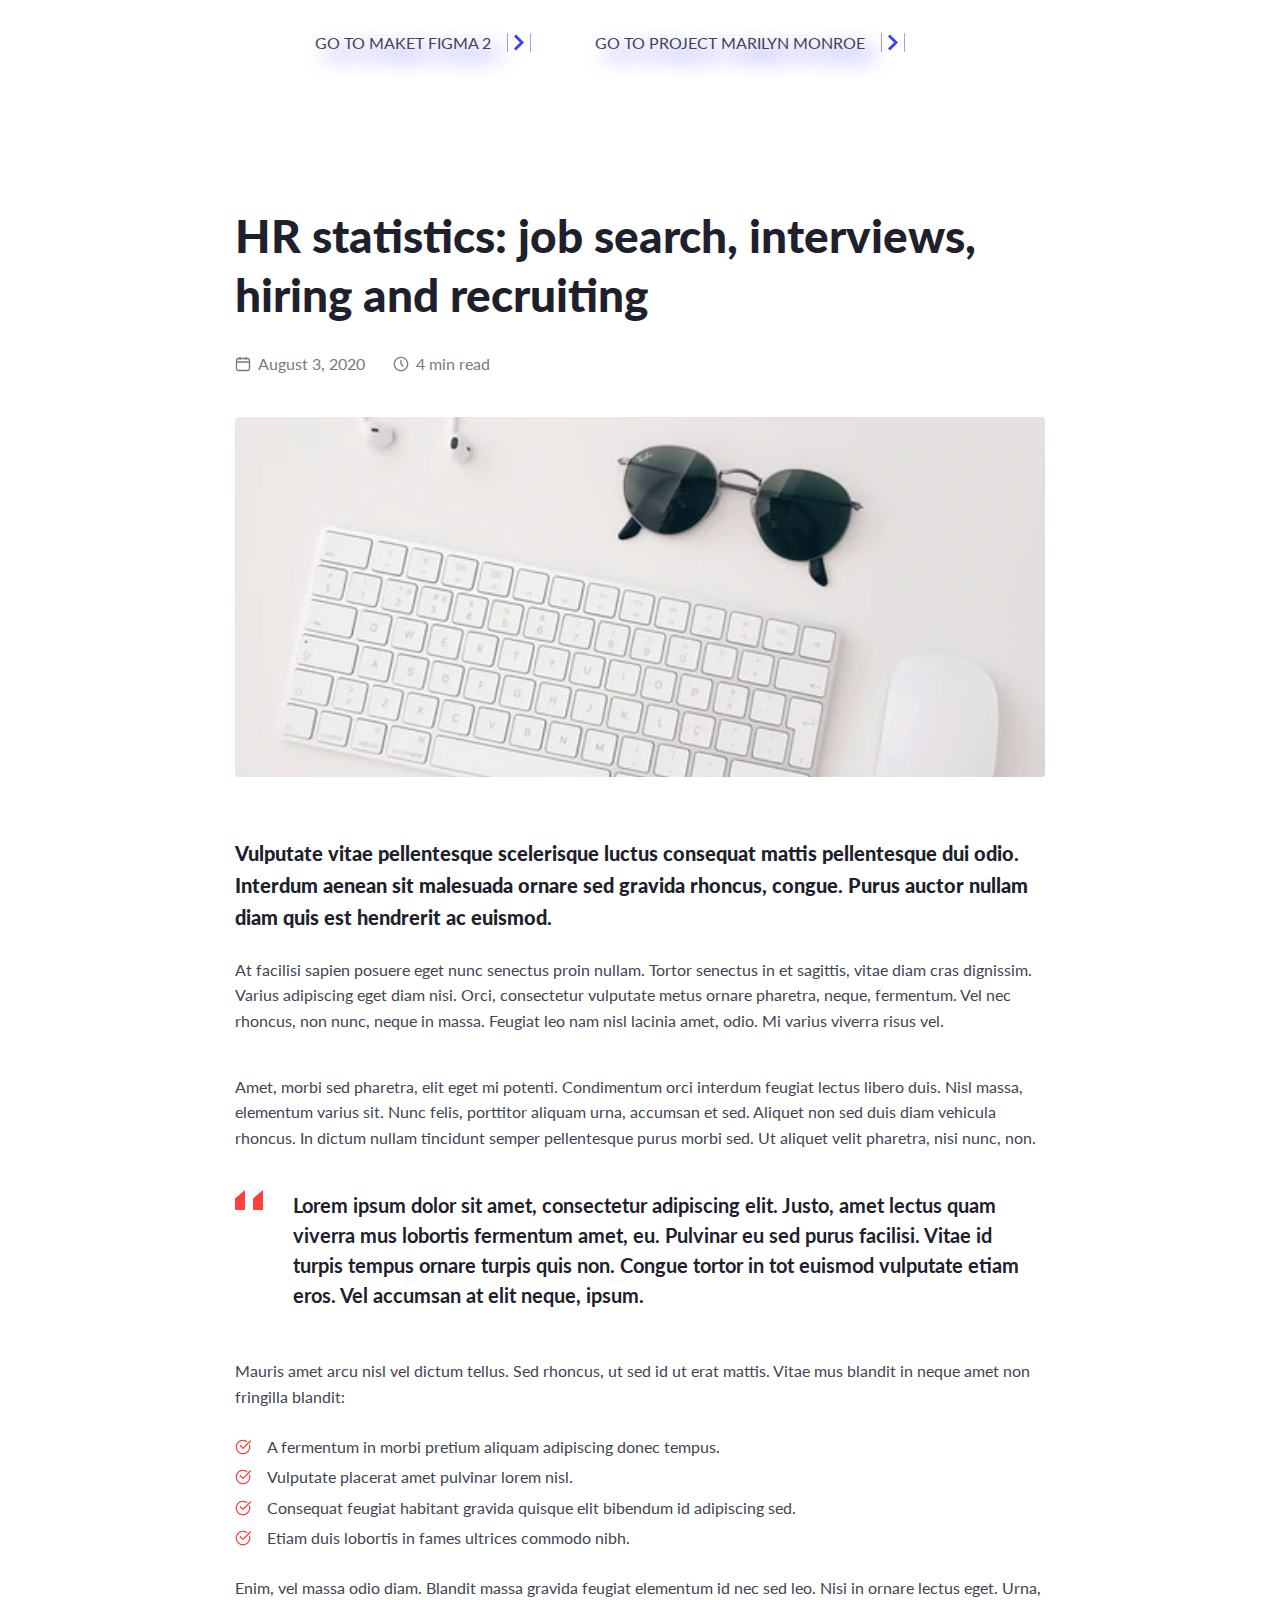
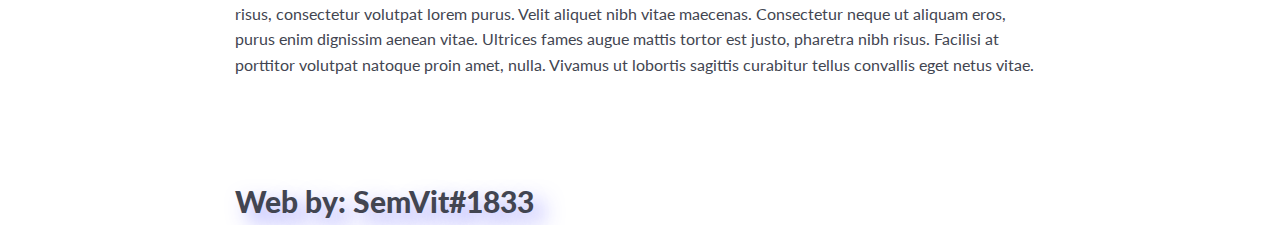
<file: index.html>
<!DOCTYPE html>
<html lang="en">
<head>
   <meta charset="UTF-8">
   <meta http-equiv="X-UA-Compatible" content="IE=edge">
   <meta name="viewport" content="width=device-width, initial-scale=1.0">
   <link rel="preconnect" href="https://fonts.googleapis.com">
   <link rel="preconnect" href="https://fonts.gstatic.com" crossorigin>
   <link href="https://fonts.googleapis.com/css2?family=Lato:wght@400;700;900&display=swap" rel="stylesheet">
   <link rel="stylesheet" href="css/style.css">
   <title>Lesson-7-Figma</title>
</head>
<body>
   <div class="wrapper">
      <div class="container">
         <header>
            <div class="header">
               <a class="link-1" href="https://vitalija3023.github.io/Lesson-7/index-2">Go to maket Figma 2</a>
               <a class="link-3" href="https://vitalija3023.github.io/Monroe/">Go to project Marilyn Monroe</a>
            </div>
         </header>

         <main>
            <h1>HR statistics: job search,  interviews, hiring and recruiting</h1>

            <div class="block-calendar">
               <p class="input-celendar-1">August 3, 2020</p>
               <p class="input-celendar-2">4 min read</p>
            </div>

            <div class="block-img">
               <img src="img/image.svg" alt="клавиатура с очками">

            </div>

            <div class="block-bolt-text">
               <p>Vulputate vitae pellentesque scelerisque luctus consequat mattis pellentesque dui odio. Interdum aenean sit malesuada ornare sed gravida rhoncus, congue. Purus auctor nullam diam quis est hendrerit ac euismod. </p>
            </div>

            <div class="text">
               <p>At facilisi sapien posuere eget nunc senectus proin nullam. Tortor senectus in et sagittis, vitae diam cras dignissim. Varius adipiscing eget diam nisi. Orci, consectetur vulputate metus ornare pharetra, neque, fermentum. Vel nec rhoncus, non nunc, neque in massa. Feugiat leo nam nisl lacinia amet, odio. Mi varius viverra risus vel.</p>

               <p>Amet, morbi sed pharetra, elit eget mi potenti. Condimentum orci interdum feugiat lectus libero duis. Nisl massa, elementum varius sit. Nunc felis, porttitor aliquam urna, accumsan et sed. Aliquet non sed duis diam vehicula rhoncus. In dictum nullam tincidunt semper pellentesque purus morbi sed. Ut aliquet velit pharetra, nisi nunc, non.</p>
            </div>

            <div class="skobki">
               <p>Lorem ipsum dolor sit amet, consectetur adipiscing elit. Justo, amet lectus quam viverra mus lobortis fermentum amet, eu. Pulvinar eu sed purus  facilisi. Vitae id turpis tempus ornare turpis quis non. Congue tortor in tot euismod vulputate etiam eros. Vel accumsan at elit neque, ipsum.</p>
            </div>

            <div class="title-list">
               <p>Mauris amet arcu nisl vel dictum tellus. Sed rhoncus, ut sed id ut erat mattis. Vitae mus blandit in neque amet non fringilla blandit:</p>
            </div>

            <div class="list">
               <ul>
                  <li class="item-list">A fermentum in morbi pretium aliquam adipiscing donec tempus.
                  </li>
                  <li class="item-list">Vulputate placerat amet pulvinar lorem nisl.</li>
                  <li class="item-list">Consequat feugiat habitant gravida quisque elit bibendum id adipiscing sed.</li>
                  <li class="item-list">Etiam duis lobortis in fames ultrices commodo nibh.</li>
               </ul>

            </div>

            <div class="block-finish">
               <p>Enim, vel massa odio diam. Blandit massa gravida feugiat elementum id nec sed leo. Nisi in ornare lectus eget. Urna, risus, consectetur volutpat lorem purus. Velit aliquet nibh vitae maecenas. Consectetur neque ut aliquam eros, purus enim dignissim aenean vitae. Ultrices fames augue mattis tortor est justo, pharetra nibh risus. Facilisi at porttitor volutpat natoque proin amet, nulla. Vivamus ut lobortis sagittis curabitur tellus convallis eget netus vitae.</p>
            </div>


         </main>

         <footer>
            <div class="footer">
               <p>Web by: SemVit#1833</p>
            </div>
         </footer>

      </div>

   </div>
   
</body>
</html>
</file>
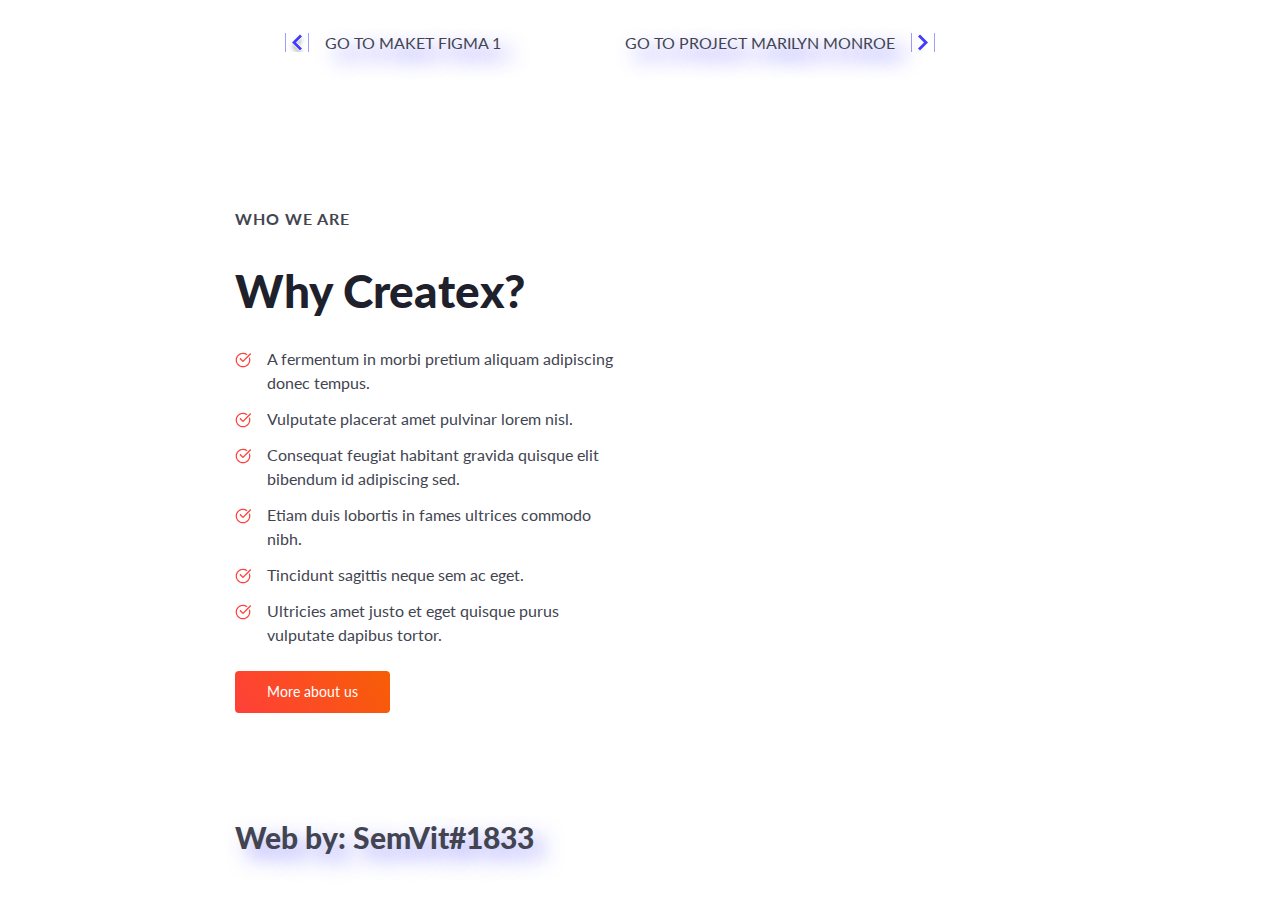
<file: index-2.html>
<!DOCTYPE html>
<html lang="en">
<head>
   <meta charset="UTF-8">
   <meta http-equiv="X-UA-Compatible" content="IE=edge">
   <meta name="viewport" content="width=device-width, initial-scale=1.0">
   <link rel="preconnect" href="https://fonts.googleapis.com">
   <link rel="preconnect" href="https://fonts.gstatic.com" crossorigin>
   <link href="https://fonts.googleapis.com/css2?family=Lato:wght@400;700;900&display=swap" rel="stylesheet">
   <link rel="stylesheet" href="css/style.css">
   <title>Lesson-7-Figma2</title>
</head>
<body>
   <div class="wrapper">
      <div class="container">
         <header>
            <div class="header">
               <a class="link-2" href="https://vitalija3023.github.io/Lesson-7/">Go to maket Figma 1</a>
               <a class="link-3" href="https://vitalija3023.github.io/Monroe/">Go to project Marilyn Monroe</a>
            </div>
         </header>

         <main>

            <div class="block">
               <p>Who we are</p>
               <h1>Why Createx?</h1>
            </div>

            <div class="list">
               <ul>
                  <li class="list-link" >A fermentum in morbi pretium aliquam adipiscing donec tempus.</li>
                  <li class="list-link" >Vulputate placerat amet pulvinar lorem nisl.</li>
                  <li class="list-link" >Consequat feugiat habitant gravida quisque elit bibendum id adipiscing sed.</li>
                  <li class="list-link" >Etiam duis lobortis in fames ultrices commodo nibh.</li>
                  <li class="list-link" >Tincidunt sagittis neque sem ac eget.</li>
                  <li class="list-link" >Ultricies amet justo et eget quisque purus vulputate dapibus tortor.</li>
                  
               </ul>
            </div>

           
               <a class="button-link" href="">More about us</a>
            
            


         </main>

         <footer>
            <div class="footer">
               <p>Web by: SemVit#1833</p>
            </div>
         </footer>

      </div>

   </div>
   
</body>
</html>
</file>
<file: css/style.css>
@import url('null.css');

.wrapper{
   min-height: 100%;
   overflow: hidden;
}

.container{
   max-width: 810px;
   margin: 0 auto;
}

body{
   font-family: 'Lato', 'sans-serif';
   font-size: 16px;
   line-height: 1.6;
   font-weight: 400;
   color: #424551;
}

.header{
   margin: 30px 0 150px 0;
   text-align: center;
  

}


.link-1{
   
   max-width: 500px;
   background: url('../img/fe_arrow-right.svg')right  no-repeat;
   padding: 0 40px 0 0;
   margin: 0 60px 0 0;
   text-transform: uppercase;
   text-shadow: 10px 10px 20px #403dfd;
   
}

.link-3{
   
   max-width: 500px;
   background: url('../img/fe_arrow-right.svg')right  no-repeat;
   padding: 0 40px 0 0;
   margin: 0 60px 0 0;
   text-transform: uppercase;
   text-shadow: 10px 10px 20px #403dfd;
   
}

.link-2{
   max-width: 500px;
   background: url('../img/fe_arrow-left.svg')left  no-repeat;
   padding: 0 40px 0 40px;
   margin: 0 80px 0 0;
   text-transform: uppercase;
   text-shadow: 10px 10px 20px #403dfd;
}


.footer{
   font-size: 30px;
   font-weight: 900;
   color: #424551;
   text-shadow: 10px 10px 20px #403dfd83;
   margin: 100px 0 0 0;
}

.block p{
   font-weight: 700;
   text-transform: uppercase;
   letter-spacing: 1px;
   padding: 0 0 10px 0;
   
}

h1{
   font-size: 46px;
   font-weight: 900;
   line-height: 1.3;
   color: #000000;
   margin: 0 0 40px 0;
}

.list{
   margin: 0 0 22px 0 ;
}


.list-link{
   max-width: 390px;
   line-height: 1.5;
   margin: 0 0 12px 0;
   background: url('../img/check.svg') 0 5px no-repeat;
   padding: 0 0 0 32px;
}



.button-link{
   display: inline-block;
   color: #ffff;
   font-size: 14px;
   padding: 10px 32px;
   border-radius: 4px;
   background: linear-gradient(55.95deg, #FF3F3A 0%, #F75E05 100%);
   
   
}




.link{

   max-width: 500px;
   background: url('../img/Frame\ 5.svg')right  no-repeat;
   padding: 0 40px 0 0;
   margin: 0 60px 0 0;
   text-transform: uppercase;
   text-shadow: 10px 10px 20px #403dfd;

}

h1{
   font-size: 46px;
   font-weight: 900;
   line-height: 1.3;
   color:  #1E212C;
   margin: 20px 0 26px 0;
}

.block-calendar p{
   color: #787A80;
   display: inline;
   min-height: 14px;
   padding: 0 0 0 23px;
   margin: 0 24px 0px 0;
}

.input-celendar-1{
   background-image: url('../img/Vector\ \(Stroke\).svg');
   background-repeat: no-repeat;
   background-position: left;

}

.input-celendar-2{
   background: url('../img/Clock.svg')left no-repeat;
}

.block-img{
   margin: 40px 0 60px 0;
}


.block-bolt-text{
   font-size: 20px;
   line-height: 1.6;
   font-weight: 900;
   color: #1E212C;
   margin: 0 0 24px 0;
}

.text p{
   margin: 0 0 40px 0;
}

.skobki{
   font-size: 20px;
   font-weight: 700;
   line-height: 1.5;
   color: #1E212C;
   background: url('../img/braces.svg') no-repeat;
   padding: 0 0 0 58px;
   min-height: 20px;
   margin: 0 0 48px 0;

}

.list{
   margin: 0 0 24px 0;
}
.title-list{
margin: 0 0 24px 0;
}

.item-list{
   margin: 0 0 5px 0;
   padding: 0 0 0 32px;
   background: url('../img/check.svg') 0 5px no-repeat;
}


.block-finish{
   margin: 0 0 30px 0;
}
</file>
